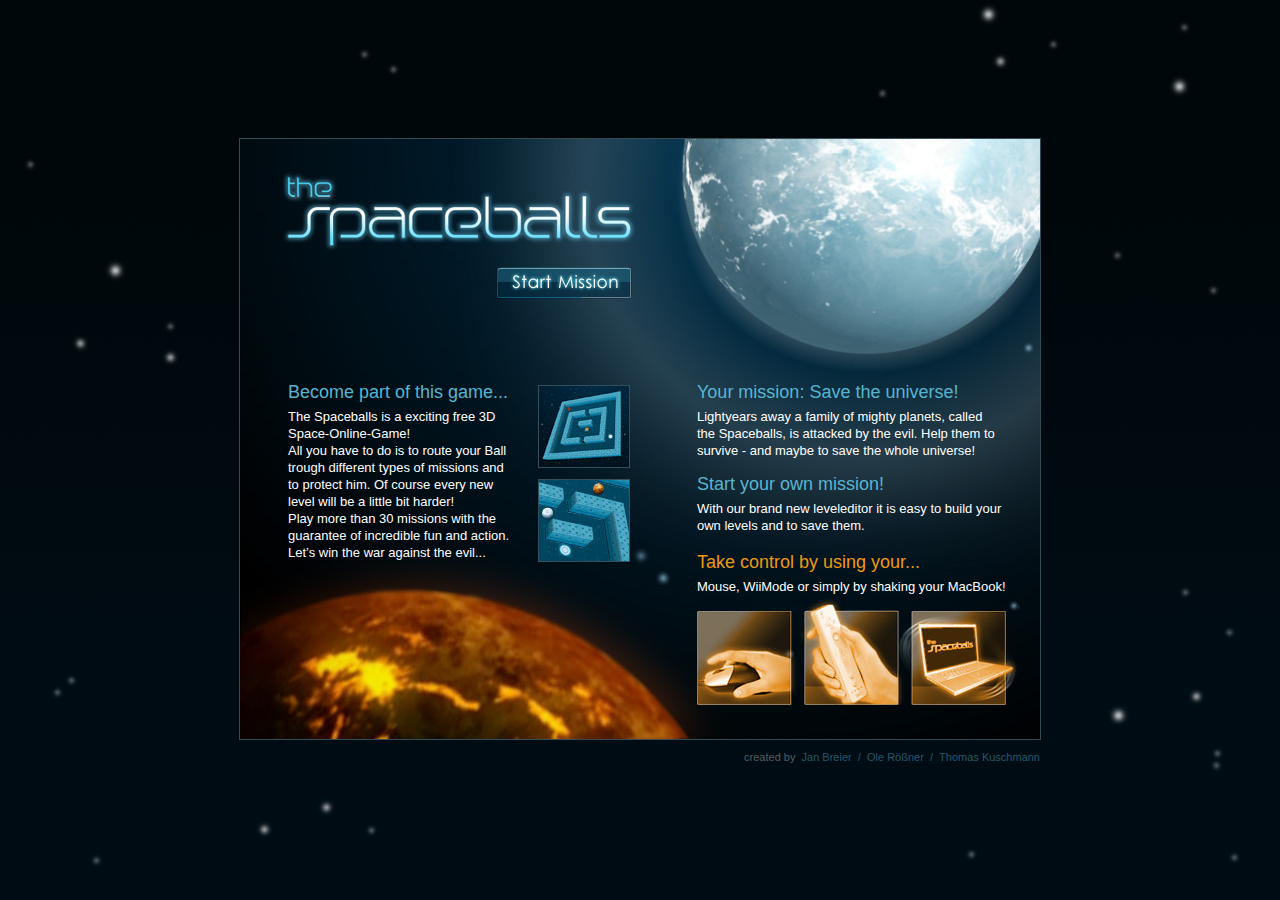
<file: SpaceBallsFlex/html-template/index.html>
<!DOCTYPE HTML PUBLIC "-//W3C//DTD HTML 4.01 Transitional//EN">
<html xmlns="http://www.w3.org/1999/xhtml">
<head>
<meta http-equiv="Content-Type" content="text/html; charset=iso-8859-1" />
<meta http-equiv="Content-Language" content="de" />
<meta http-equiv="imagetoolbar" content="no" />
<meta name="revisit-after" content="14 days" />
<meta name="robots" content="index,follow" />
<meta name="MSSmartTagsPreventParsing" content="TRUE" />
<title>Spaceballs - The Game</title>
<link rel="shortcut icon" href="favicon.ico" type="image/ico" />
<link rel="stylesheet" type="text/css" href="style.css" />
<script type="text/javascript">
<!--
function MM_swapImgRestore() { //v3.0
  var i,x,a=document.MM_sr; for(i=0;a&&i<a.length&&(x=a[i])&&x.oSrc;i++) x.src=x.oSrc;
}
function MM_preloadImages() { //v3.0
  var d=document; if(d.images){ if(!d.MM_p) d.MM_p=new Array();
    var i,j=d.MM_p.length,a=MM_preloadImages.arguments; for(i=0; i<a.length; i++)
    if (a[i].indexOf("#")!=0){ d.MM_p[j]=new Image; d.MM_p[j++].src=a[i];}}
}

function MM_findObj(n, d) { //v4.01
  var p,i,x;  if(!d) d=document; if((p=n.indexOf("?"))>0&&parent.frames.length) {
    d=parent.frames[n.substring(p+1)].document; n=n.substring(0,p);}
  if(!(x=d[n])&&d.all) x=d.all[n]; for (i=0;!x&&i<d.forms.length;i++) x=d.forms[i][n];
  for(i=0;!x&&d.layers&&i<d.layers.length;i++) x=MM_findObj(n,d.layers[i].document);
  if(!x && d.getElementById) x=d.getElementById(n); return x;
}

function MM_swapImage() { //v3.0
  var i,j=0,x,a=MM_swapImage.arguments; document.MM_sr=new Array; for(i=0;i<(a.length-2);i+=3)
   if ((x=MM_findObj(a[i]))!=null){document.MM_sr[j++]=x; if(!x.oSrc) x.oSrc=x.src; x.src=a[i+2];}
}
//-->
</script>
</head>
<body onLoad="MM_preloadImages('button-down_start-mission.gif')">
<table width="100%" height="100%" border="0" cellspacing="0" cellpadding="0" class="stars">
  <tr>
    <td align="center" valign="middle"><table width="802" height="602" cellspacing="0" cellpadding="0" class="content">
        <tr>
          <td align="left" valign="top"><div id="container">
              <div id="logo"><a href="SpaceBallsFlex.html"><img src="spaceballs-the-game_logo.jpg" alt="Spaceballs The Game Logo" width="360" height="80" border="0"></a></div>
              <div id="text1">
                <h1>Become part of this game...</h1>
                <p>The Spaceballs is a exciting free 3D<br />
                  Space-Online-Game!<br />
                  All you have to do is to route your Ball<br />
                  trough different types of missions and<br />
                  to protect him. Of course every new<br />
                  level will be a little bit harder!<br />
                  Play more than 30 missions with the<br />
                  guarantee of incredible fun and action.<br />
                  Let�s win the war against the evil...</p>
              </div>
              <div id="text2">
                <h1>Your mission: Save the universe!</h1>
                <p>Lightyears away a family of mighty planets, called<br />
                  the Spaceballs, is attacked by the evil. Help them to<br />
                  survive - and maybe to save the whole universe!</p>
              </div>
              <div id="text3">
                <h1>Start your own mission!</h1>
                <p>With our brand new leveleditor it is easy to build your<br />
                  own levels and to save them.</p>
              </div>
              <div id="text4">
                <h1 style="color:#ec9813">Take control by using your...</h1>
                <p>Mouse, WiiMode or simply by shaking your MacBook!</p>
              </div>
              <div id="startbutton"><a href="SpaceBallsFlex.html" onMouseOut="MM_swapImgRestore()" onMouseOver="MM_swapImage('start-mission','','button-down_start-mission.gif',1)"><img src="button-up_start-mission.gif" alt="Start Mission" name="start-mission" width="136" height="32" border="0"></a></div>
              <div id="screenshots"><img src="spaceballs-the-game_screenshots.jpg" alt="Screenshots" width="92" height="177" border="0"></div>
              <div id="controls"><img src="spaceballs-the-game_controls.jpg" alt="Control by Mouse, WiiMode and by shaking your MacBook" width="321" height="108" border="0"></div>
            </div></td>
        </tr>
      </table>
      <table width="800" height="23" border="0" cellspacing="0" cellpadding="0">
        <tr>
          <td align="right" valign="bottom"><p id="creators"><font style="color: #545d63;">created by &nbsp;</font><a href="http://www.areablue.de" target="_blank">Jan Breier</a> &nbsp;/ &nbsp;<a href="http://www.basster.de" target="_blank">Ole R&ouml;&szlig;ner</a> &nbsp;/ &nbsp;Thomas Kuschmann</p></td>
        </tr>
      </table></td>
  </tr>
</table>
</body>
</html>
</file>
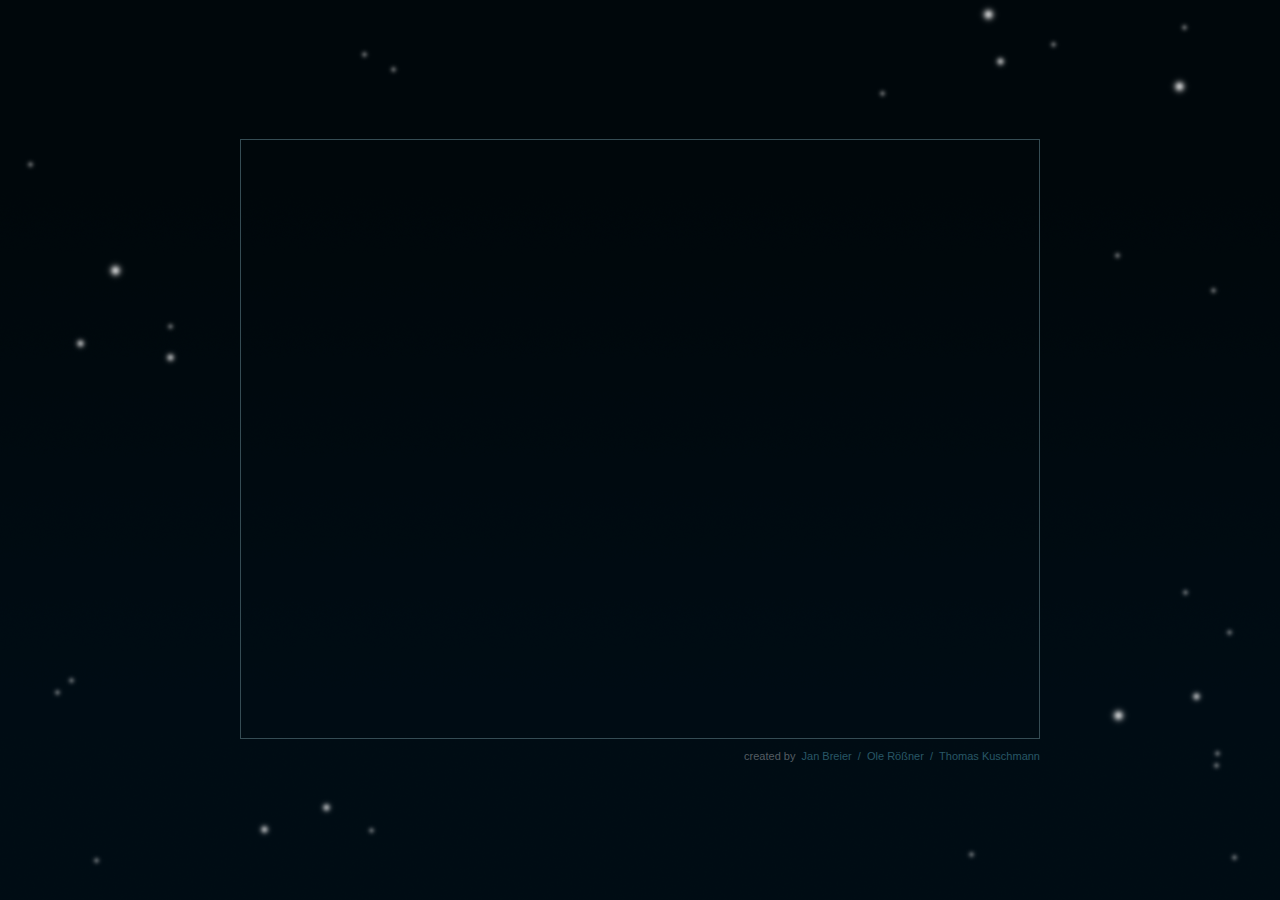
<file: SpaceBallsFlex/html-template/index.template.html>
<!DOCTYPE HTML PUBLIC "-//W3C//DTD HTML 4.01 Transitional//EN">
<html xmlns="http://www.w3.org/1999/xhtml">
<head>
<meta http-equiv="Content-Type" content="text/html; charset=iso-8859-1" />
<meta http-equiv="Content-Language" content="de" />
<meta http-equiv="imagetoolbar" content="no" />
<meta name="revisit-after" content="14 days" />
<meta name="robots" content="index,follow" />
<meta name="MSSmartTagsPreventParsing" content="TRUE" />
<title>Spaceballs - The Game</title>
<link rel="shortcut icon" href="favicon.ico" type="image/ico" />
<link rel="stylesheet" type="text/css" href="history/history.css" />
<link rel="stylesheet" type="text/css" href="style.css" />
<script src="AC_OETags.js" language="javascript"></script>
<script src="history/history.js" language="javascript"></script>
<script language="JavaScript" type="text/javascript">
	var requiredMajorVersion = ${version_major};
	var requiredMinorVersion = ${version_minor};
	var requiredRevision = ${version_revision};
</script>
</head>

<body>
<table width="100%" height="100%" border="0" cellspacing="0" cellpadding="0" class="stars">
  <tr>
    <td align="center" valign="middle"><table width="800" height="600" cellspacing="0" cellpadding="0" class="content">
        <tr>
          <td><script language="JavaScript" type="text/javascript">
<!--
// Version check for the Flash Player that has the ability to start Player Product Install (6.0r65)
var hasProductInstall = DetectFlashVer(6, 0, 65);

// Version check based upon the values defined in globals
var hasRequestedVersion = DetectFlashVer(requiredMajorVersion, requiredMinorVersion, requiredRevision);

if ( hasProductInstall && !hasRequestedVersion ) {
	// DO NOT MODIFY THE FOLLOWING FOUR LINES
	// Location visited after installation is complete if installation is required
	var MMPlayerType = (isIE == true) ? "ActiveX" : "PlugIn";
	var MMredirectURL = window.location;
    document.title = document.title.slice(0, 47) + " - Flash Player Installation";
    var MMdoctitle = document.title;

	AC_FL_RunContent(
		"src", "playerProductInstall",
		"FlashVars", "MMredirectURL="+MMredirectURL+'&MMplayerType='+MMPlayerType+'&MMdoctitle='+MMdoctitle+"",
		"width", "${width}",
		"height", "${height}",
		"align", "middle",
		"id", "${application}",
		"quality", "high",
		"bgcolor", "${bgcolor}",
		"name", "${application}",
		"allowScriptAccess","sameDomain",
		"type", "application/x-shockwave-flash",
		"pluginspage", "http://www.adobe.com/go/getflashplayer"
	);
} else if (hasRequestedVersion) {
	// if we've detected an acceptable version
	// embed the Flash Content SWF when all tests are passed
	AC_FL_RunContent(
			"src", "${swf}",
			"width", "${width}",
			"height", "${height}",
			"align", "middle",
			"id", "${application}",
			"quality", "high",
			"bgcolor", "${bgcolor}",
			"name", "${application}",
			"allowScriptAccess","sameDomain",
			"type", "application/x-shockwave-flash",
			"pluginspage", "http://www.adobe.com/go/getflashplayer"
	);
  } else {  // flash is too old or we can't detect the plugin
    var alternateContent = 'Alternate HTML content should be placed here. '
  	+ 'This content requires the Adobe Flash Player. '
   	+ '<a href=http://www.adobe.com/go/getflash/>Get Flash</a>';
    document.write(alternateContent);  // insert non-flash content
  }
// -->
</script>
            <noscript>
            <object classid="clsid:D27CDB6E-AE6D-11cf-96B8-444553540000"
			id="${application}" width="${width}" height="${height}"
			codebase="http://fpdownload.macromedia.com/get/flashplayer/current/swflash.cab">
              <param name="movie" value="${swf}.swf" />
              <param name="quality" value="high" />
              <param name="bgcolor" value="${bgcolor}" />
              <param name="allowScriptAccess" value="sameDomain" />
              <embed src="${swf}.swf" quality="high" bgcolor="${bgcolor}"
				width="${width}" height="${height}" name="${application}" align="middle"
				play="true"
				loop="false"
				quality="high"
				allowScriptAccess="sameDomain"
				type="application/x-shockwave-flash"
				pluginspage="http://www.adobe.com/go/getflashplayer">
              </embed>
            </object>
            </noscript></td>
        </tr>
      </table>
      <table width="800" height="23" border="0" cellspacing="0" cellpadding="0">
        <tr>
          <td align="right" valign="bottom"><p id="creators"><font style="color: #545d63;">created by &nbsp;</font><a href="http://www.areablue.de" target="_blank">Jan Breier</a> &nbsp;/ &nbsp;<a href="http://www.basster.de" target="_blank">Ole R&ouml;&szlig;ner</a> &nbsp;/ &nbsp;Thomas Kuschmann</p></td>
        </tr>
      </table></td>
  </tr>
</table>
</body>
</html>
</file>
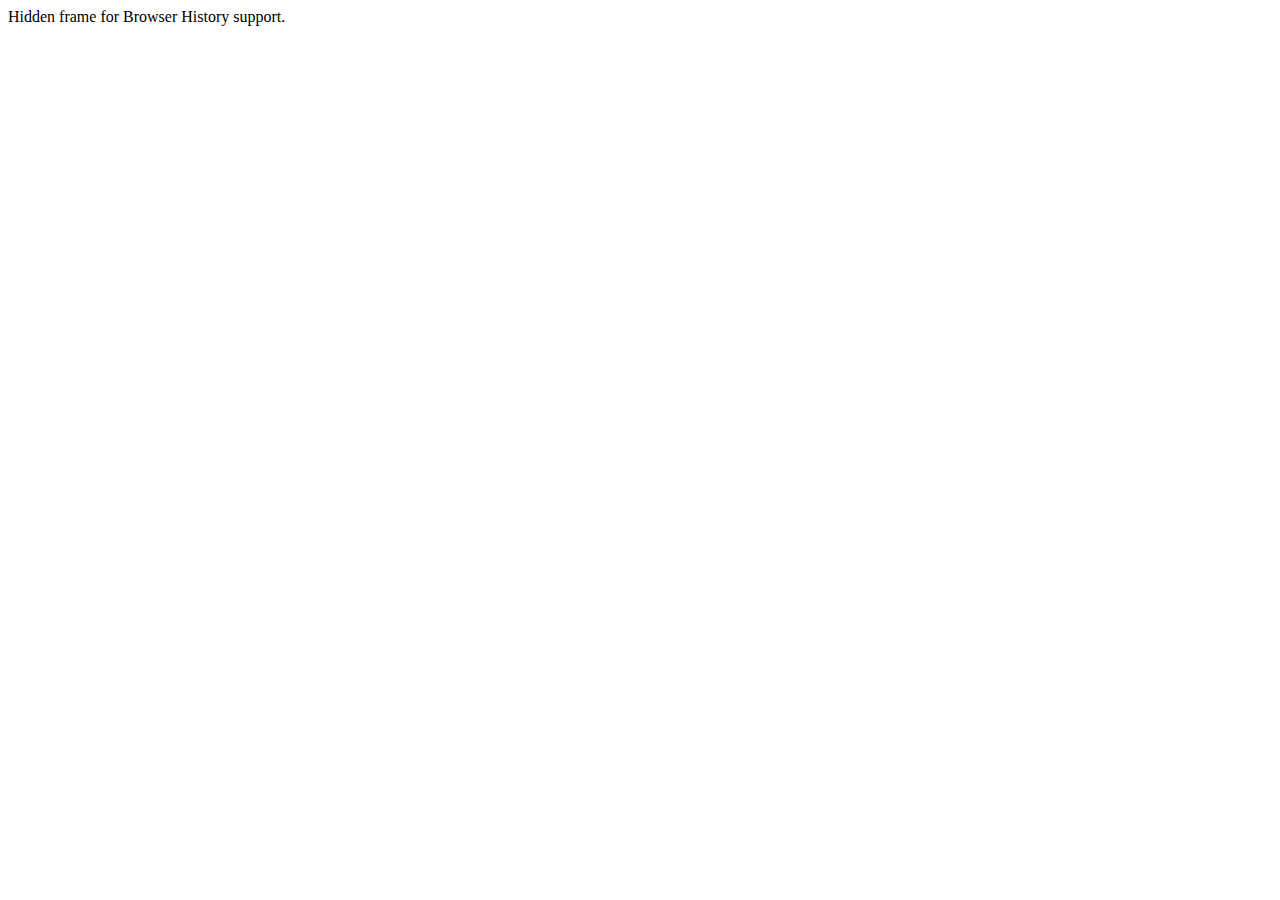
<file: SpaceBallsFlex/html-template/history/historyFrame.html>
<html>
    <head>
        <META HTTP-EQUIV="Pragma" CONTENT="no-cache"> 
        <META HTTP-EQUIV="Expires" CONTENT="-1"> 
    </head>
    <body>
    <script>
        function processUrl()
        {

            var pos = url.indexOf("?");
            url = pos != -1 ? url.substr(pos + 1) : "";
            if (!parent._ie_firstload) {
                parent.BrowserHistory.setBrowserURL(url);
                try {
                    parent.BrowserHistory.browserURLChange(url);
                } catch(e) { }
            } else {
                parent._ie_firstload = false;
            }
        }

        var url = document.location.href;
        processUrl();
        document.write(encodeURIComponent(url));
    </script>
    Hidden frame for Browser History support.
    </body>
</html>
</file>
<file: SpaceBallsFlex/html-template/style.css>
body {
	background-color: #000a0f;
	background-image: url(background.gif);
	background-position: center;
	margin-left: 0px;
	margin-top: 0px;
	margin-right: 0px;
	margin-bottom: 0px;
}
table.stars {
	background-image: url(background-stars.gif);
	background-position: center;
	background-repeat: repeat-x;
}
table.content {
	border-style: solid;
	border-color: #354c54;
	border-width: 1px;
}
#container {
	background-image: url(spaceballs-the-game_background.jpg);
	background-position: center;
	background-repeat: no-repeat;
	width: 800px;
	height:600px;
	position: relative;
}
#logo {
	position:  absolute;
	height: 80px;
	width: 360px;
	left: 38px;
	top: 32px;
}
#startbutton {
	position: absolute;
	height: 32px;
	width: 136px;
	left: 256px;
	top: 128px;
}
#screenshots {
	position: absolute;
	height: 177px;
	width: 92px;
	left: 298px;
	top: 246px;
}
#controls {
	position: absolute;
	height: 108px;
	width: 321px;
	left: 457px;
	top: 458px;
}
#text1 {
	position: absolute;
	height: 185px;
	width: 235px;
	left: 48px;
	top: 231px;
}
* html #text1{ /* Fix IE 6 */
	top: 244px;
}
#text2 {
	position: absolute;
	height: 80px;
	width: 315px;
	left: 457px;
	top: 231px;
}
* html #text2{ /* Fix IE 6 */
	top: 244px;
}
#text3 {
	position: absolute;
	height: 65px;
	width: 315px;
	left: 457px;
	top: 323px;
}
* html #text3{ /* Fix IE 6 */
	top: 336px;
}
#text4 {
	position: absolute;
	height: 45px;
	width: 315px;
	left: 457px;
	top: 401px;
}
* html #text4{ /* Fix IE 6 */
	top: 414px;
}
p {
	font-family:Arial, Helvetica, sans-serif;
	font-size: 13px;
	line-height: 17px;
	color: #FFF;
	margin-top: -7px;
}
* html p{ /* Fix IE 6 */
	margin-top: -15px;
}
h1 {
	font-family:Arial, Helvetica, sans-serif;
	font-size: 18px;
	color: #59b5cf;
	font-weight:normal;
}
#creators {
	font-family: Arial, Helvetica, sans-serif;
	font-size: 11px;
	color: #285766;
	margin-top: 0px;
	line-height: normal;
}
a:link {
	font-family: Arial, Helvetica, sans-serif;
	font-size: 11px;
	text-decoration: none;
	color: #285766;
}
a:visited {
	font-family: Arial, Helvetica, sans-serif;
	font-size: 11px;
	text-decoration: none;
	color: #285766;
}
a:hover {
	font-family: Arial, Helvetica, sans-serif;
	font-size: 11px;
	text-decoration: underline;
	color: #285766;
}
a:active {
	font-family: Arial, Helvetica, sans-serif;
	font-size: 11px;
	text-decoration: underline;
	color: #285766;
}
</file>
<file: SpaceBallsFlex/html-template/history/history.css>
/* This CSS stylesheet defines styles used by required elements in a flex application page that supports browser history */

#ie_historyFrame { width: 0px; height: 0px; display:none }
#firefox_anchorDiv { width: 0px; height: 0px; display:none }
#safari_formDiv { width: 0px; height: 0px; display:none }
#safari_rememberDiv { width: 0px; height: 0px; display:none }
</file>
